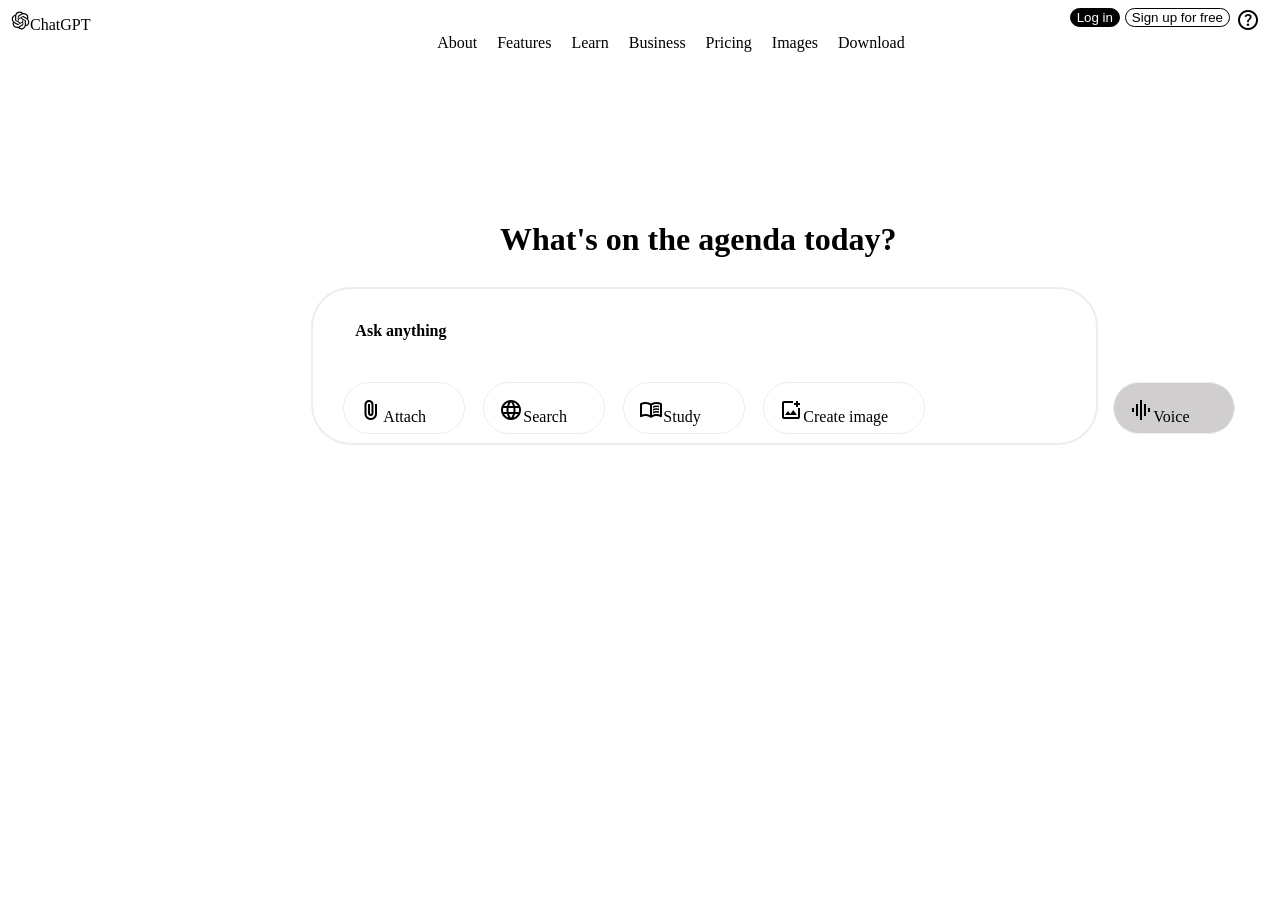
<file: index.html>
<!DOCTYPE html>
<html lang="en">

<head>
    <meta charset="UTF-8">
    <meta http-equiv="X-UA-Compatible" content="IE=edge">
    <meta name="viewport" content="width=device-width, initial-scale=1.0">
    <title>Document</title>
    <link rel="stylesheet" href="indexStyle.css">
    <link class="pIcon" rel="stylesheet"
        href="https://fonts.googleapis.com/css2?family=Material+Symbols+Outlined:opsz,wght,FILL,GRAD@20..48,100..700,0..1,-50..200&icon_names=attach_file,help,language,menu_book,add_photo_alternate,graphic_eq" />
</head>

<body>
    <header>

        <p id="gpt">ChatGPT</p>
        <span id="help" class="material-symbols-outlined">help</span>
        <button id="LogIn"> Log in </button>
        <button id="SignUp"> Sign up for free </button>

        <nav class="main-nav">
            <ul>
                <li>About</li>
                <li>Features</li>
                <li>Learn</li>
                <li>Business</li>
                <li>Pricing</li>
                <li>Images</li>
                <li>Download</li>
            </ul>
        </nav>


        <svg class="AILogo" xmlns="http://www.w3.org/2000/svg" shape-rendering="geometricPrecision"
            text-rendering="geometricPrecision" image-rendering="optimizeQuality" fill-rule="evenodd"
            clip-rule="evenodd" viewBox="0 0 512 509.639">
            <path fill="#fff"
                d="M115.612 0h280.775C459.974 0 512 52.026 512 115.612v278.415c0 63.587-52.026 115.613-115.613 115.613H115.612C52.026 509.64 0 457.614 0 394.027V115.612C0 52.026 52.026 0 115.612 0z" />
            <path fill-rule="nonzero"
                d="M412.037 221.764a90.834 90.834 0 004.648-28.67 90.79 90.79 0 00-12.443-45.87c-16.37-28.496-46.738-46.089-79.605-46.089-6.466 0-12.943.683-19.264 2.04a90.765 90.765 0 00-67.881-30.515h-.576c-.059.002-.149.002-.216.002-39.807 0-75.108 25.686-87.346 63.554-25.626 5.239-47.748 21.31-60.682 44.03a91.873 91.873 0 00-12.407 46.077 91.833 91.833 0 0023.694 61.553 90.802 90.802 0 00-4.649 28.67 90.804 90.804 0 0012.442 45.87c16.369 28.504 46.74 46.087 79.61 46.087a91.81 91.81 0 0019.253-2.04 90.783 90.783 0 0067.887 30.516h.576l.234-.001c39.829 0 75.119-25.686 87.357-63.588 25.626-5.242 47.748-21.312 60.682-44.033a91.718 91.718 0 0012.383-46.035 91.83 91.83 0 00-23.693-61.553l-.004-.005zM275.102 413.161h-.094a68.146 68.146 0 01-43.611-15.8 56.936 56.936 0 002.155-1.221l72.54-41.901a11.799 11.799 0 005.962-10.251V241.651l30.661 17.704c.326.163.55.479.596.84v84.693c-.042 37.653-30.554 68.198-68.21 68.273h.001zm-146.689-62.649a68.128 68.128 0 01-9.152-34.085c0-3.904.341-7.817 1.005-11.663.539.323 1.48.897 2.155 1.285l72.54 41.901a11.832 11.832 0 0011.918-.002l88.563-51.137v35.408a1.1 1.1 0 01-.438.94l-73.33 42.339a68.43 68.43 0 01-34.11 9.12 68.359 68.359 0 01-59.15-34.11l-.001.004zm-19.083-158.36a68.044 68.044 0 0135.538-29.934c0 .625-.036 1.731-.036 2.5v83.801l-.001.07a11.79 11.79 0 005.954 10.242l88.564 51.13-30.661 17.704a1.096 1.096 0 01-1.034.093l-73.337-42.375a68.36 68.36 0 01-34.095-59.143 68.412 68.412 0 019.112-34.085l-.004-.003zm251.907 58.621l-88.563-51.137 30.661-17.697a1.097 1.097 0 011.034-.094l73.337 42.339c21.109 12.195 34.132 34.746 34.132 59.132 0 28.604-17.849 54.199-44.686 64.078v-86.308c.004-.032.004-.065.004-.096 0-4.219-2.261-8.119-5.919-10.217zm30.518-45.93c-.539-.331-1.48-.898-2.155-1.286l-72.54-41.901a11.842 11.842 0 00-5.958-1.611c-2.092 0-4.15.558-5.957 1.611l-88.564 51.137v-35.408l-.001-.061a1.1 1.1 0 01.44-.88l73.33-42.303a68.301 68.301 0 0134.108-9.129c37.704 0 68.281 30.577 68.281 68.281a68.69 68.69 0 01-.984 11.545v.005zm-191.843 63.109l-30.668-17.704a1.09 1.09 0 01-.596-.84v-84.692c.016-37.685 30.593-68.236 68.281-68.236a68.332 68.332 0 0143.689 15.804 63.09 63.09 0 00-2.155 1.222l-72.54 41.9a11.794 11.794 0 00-5.961 10.248v.068l-.05 102.23zm16.655-35.91l39.445-22.782 39.444 22.767v45.55l-39.444 22.767-39.445-22.767v-45.535z" />
        </svg>

    </header>
    <main>


        <h1>What's on the agenda today?</h1>
        <section class="classIcon">
            <h4>Ask anything</h4>
            <p id="icon1"><span class="material-symbols-outlined">attach_file</span>Attach</p>
            <p id="icon2"><span class="material-symbols-outlined">language</span>Search</p>
            <p id="icon3"><span class="material-symbols-outlined">menu_book</span>Study</p>
            
            <a href="images.html" class="image-link">
                <p id="icon4"><span class="material-symbols-outlined">add_photo_alternate</span>Create image</p>
            </a>            
            
            <p id="icon5"><span class="material-symbols-outlined">graphic_eq</span>Voice</p>
        </section>
    </main>
</body>

</html>
</file>
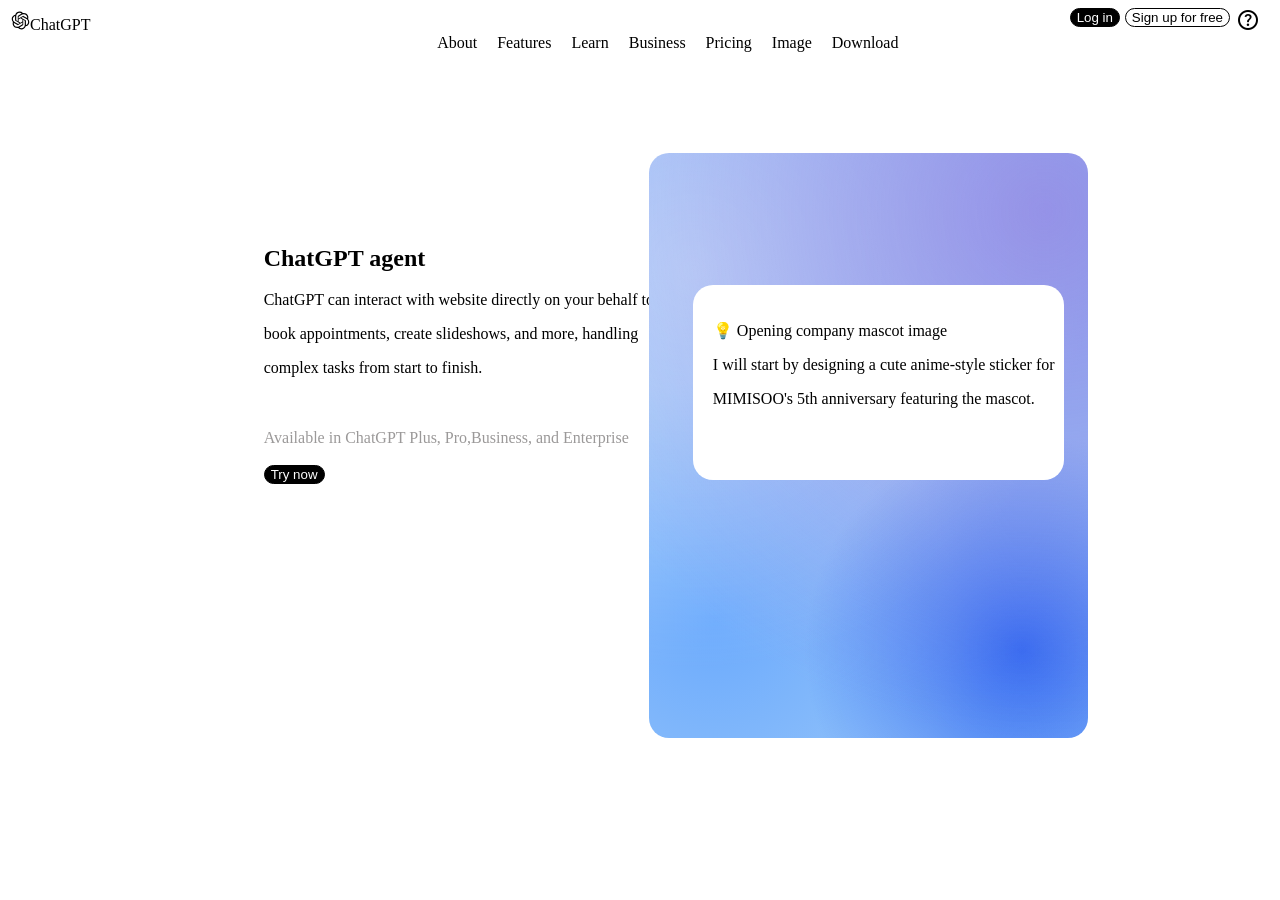
<file: agentPage.html>
<!DOCTYPE html>
<html lang="en">
<head>
    <meta charset="UTF-8">
    <meta http-equiv="X-UA-Compatible" content="IE=edge">
    <meta name="viewport" content="width=device-width, initial-scale=1.0">
    <title>Document</title>
    <link rel="stylesheet" href="agentPage.css">
    <link class="pIcon" rel="stylesheet"
    href="https://fonts.googleapis.com/css2?family=Material+Symbols+Outlined:opsz,wght,FILL,GRAD@20..48,100..700,0..1,-50..200&icon_names=attach_file,help,language,menu_book,add_photo_alternate,graphic_eq" />
</head>
<body>
    <header>

        <p id="gpt">ChatGPT</p>
        <span id="help" class="material-symbols-outlined">help</span>
        <button id="LogIn"> Log in </button>
        <button id="SignUp"> Sign up for free </button>

        <nav class="main-nav">
            <ul>
                <li>About</li>
                <li>Features</li>
                <li>Learn</li>
                <li>Business</li>
                <li>Pricing</li>
                <li><a href="images.html" style="text-decoration: none; color: inherit;">Image</a></li>                <li>Download</li>
            </ul>
        </nav>


        <svg class="AILogo" xmlns="http://www.w3.org/2000/svg" shape-rendering="geometricPrecision"
            text-rendering="geometricPrecision" image-rendering="optimizeQuality" fill-rule="evenodd"
            clip-rule="evenodd" viewBox="0 0 512 509.639">
            <path fill="#fff"
                d="M115.612 0h280.775C459.974 0 512 52.026 512 115.612v278.415c0 63.587-52.026 115.613-115.613 115.613H115.612C52.026 509.64 0 457.614 0 394.027V115.612C0 52.026 52.026 0 115.612 0z" />
            <path fill-rule="nonzero"
                d="M412.037 221.764a90.834 90.834 0 004.648-28.67 90.79 90.79 0 00-12.443-45.87c-16.37-28.496-46.738-46.089-79.605-46.089-6.466 0-12.943.683-19.264 2.04a90.765 90.765 0 00-67.881-30.515h-.576c-.059.002-.149.002-.216.002-39.807 0-75.108 25.686-87.346 63.554-25.626 5.239-47.748 21.31-60.682 44.03a91.873 91.873 0 00-12.407 46.077 91.833 91.833 0 0023.694 61.553 90.802 90.802 0 00-4.649 28.67 90.804 90.804 0 0012.442 45.87c16.369 28.504 46.74 46.087 79.61 46.087a91.81 91.81 0 0019.253-2.04 90.783 90.783 0 0067.887 30.516h.576l.234-.001c39.829 0 75.119-25.686 87.357-63.588 25.626-5.242 47.748-21.312 60.682-44.033a91.718 91.718 0 0012.383-46.035 91.83 91.83 0 00-23.693-61.553l-.004-.005zM275.102 413.161h-.094a68.146 68.146 0 01-43.611-15.8 56.936 56.936 0 002.155-1.221l72.54-41.901a11.799 11.799 0 005.962-10.251V241.651l30.661 17.704c.326.163.55.479.596.84v84.693c-.042 37.653-30.554 68.198-68.21 68.273h.001zm-146.689-62.649a68.128 68.128 0 01-9.152-34.085c0-3.904.341-7.817 1.005-11.663.539.323 1.48.897 2.155 1.285l72.54 41.901a11.832 11.832 0 0011.918-.002l88.563-51.137v35.408a1.1 1.1 0 01-.438.94l-73.33 42.339a68.43 68.43 0 01-34.11 9.12 68.359 68.359 0 01-59.15-34.11l-.001.004zm-19.083-158.36a68.044 68.044 0 0135.538-29.934c0 .625-.036 1.731-.036 2.5v83.801l-.001.07a11.79 11.79 0 005.954 10.242l88.564 51.13-30.661 17.704a1.096 1.096 0 01-1.034.093l-73.337-42.375a68.36 68.36 0 01-34.095-59.143 68.412 68.412 0 019.112-34.085l-.004-.003zm251.907 58.621l-88.563-51.137 30.661-17.697a1.097 1.097 0 011.034-.094l73.337 42.339c21.109 12.195 34.132 34.746 34.132 59.132 0 28.604-17.849 54.199-44.686 64.078v-86.308c.004-.032.004-.065.004-.096 0-4.219-2.261-8.119-5.919-10.217zm30.518-45.93c-.539-.331-1.48-.898-2.155-1.286l-72.54-41.901a11.842 11.842 0 00-5.958-1.611c-2.092 0-4.15.558-5.957 1.611l-88.564 51.137v-35.408l-.001-.061a1.1 1.1 0 01.44-.88l73.33-42.303a68.301 68.301 0 0134.108-9.129c37.704 0 68.281 30.577 68.281 68.281a68.69 68.69 0 01-.984 11.545v.005zm-191.843 63.109l-30.668-17.704a1.09 1.09 0 01-.596-.84v-84.692c.016-37.685 30.593-68.236 68.281-68.236a68.332 68.332 0 0143.689 15.804 63.09 63.09 0 00-2.155 1.222l-72.54 41.9a11.794 11.794 0 00-5.961 10.248v.068l-.05 102.23zm16.655-35.91l39.445-22.782 39.444 22.767v45.55l-39.444 22.767-39.445-22.767v-45.535z" />
        </svg>

    </header>
    
    <section>

        <div id="text">
            <h1>ChatGPT agent</h1>
            <p>ChatGPT can interact with website directly on your behalf to</p>
            <p>book appointments, create slideshows, and more, handling</p>
            <p>complex tasks from start to finish.</p>
            <br>
            <br>
            <span>Available in ChatGPT Plus, Pro,Business, and Enterprise</span>
            <br><br>
            <button>Try now</button>
        </div>
        
        <div id="imgs">
            <div id="inText">
                <p>💡 Opening company mascot image </p>
                <p> I will start by designing a cute anime-style sticker for </p>
                <p> MIMISOO's 5th anniversary featuring the mascot. </p>
            </div>
        </div>

    </section>

</body>
</html>
</file>
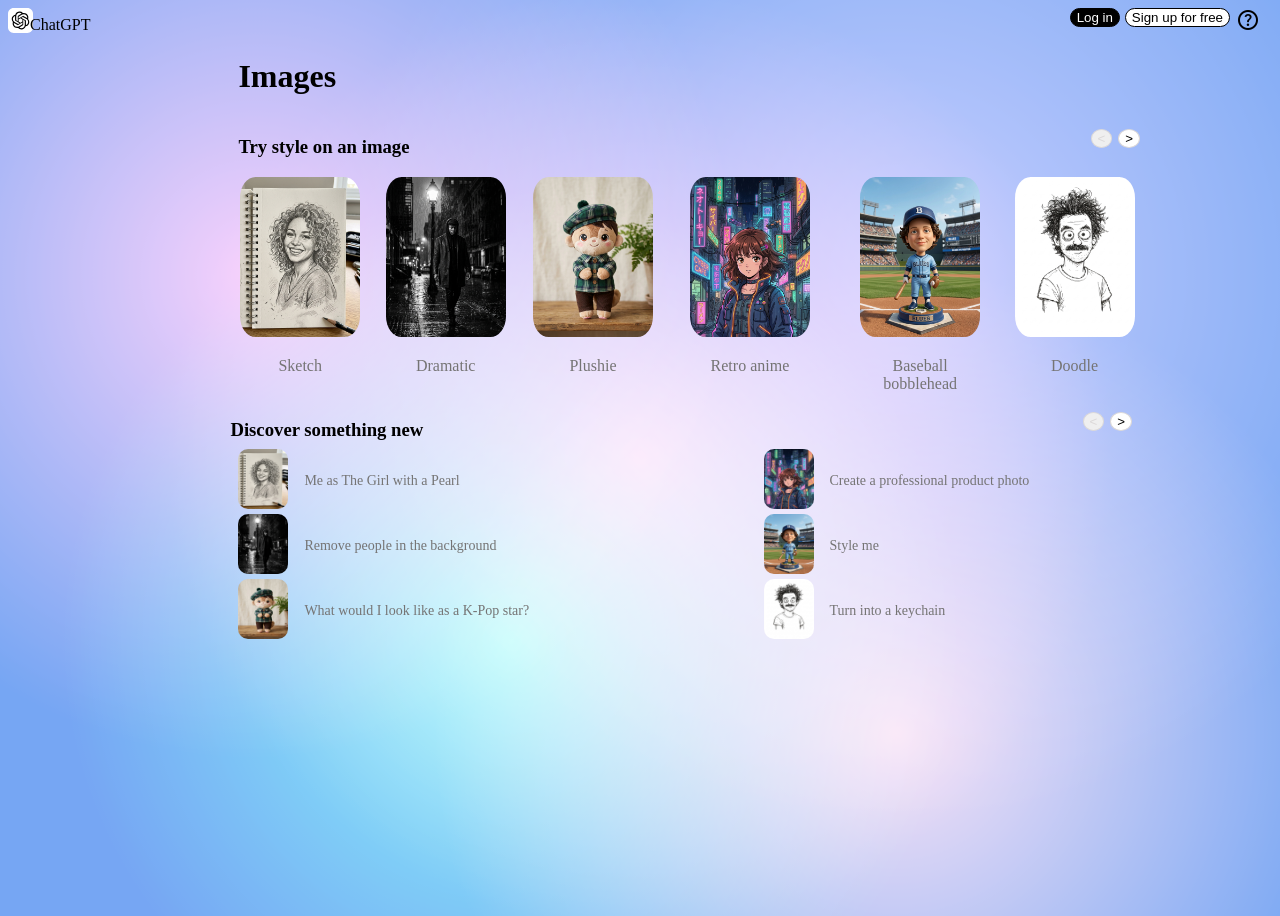
<file: images.html>
<!DOCTYPE html>
<html lang="en">

<head>
    <meta charset="UTF-8">
    <meta http-equiv="X-UA-Compatible" content="IE=edge">
    <meta name="viewport" content="width=device-width, initial-scale=1.0">
    <title>Document</title>
    <link rel="stylesheet" href="imagesStyle.css">
    <link class="pIcon" rel="stylesheet"
        href="https://fonts.googleapis.com/css2?family=Material+Symbols+Outlined:opsz,wght,FILL,GRAD@20..48,100..700,0..1,-50..200&icon_names=attach_file,help,language,menu_book,add_photo_alternate,graphic_eq" />
</head>

<body>
    <header>
        <p id="gpt">ChatGPT</p>
        <span id="help" class="material-symbols-outlined">help</span>
        <button id="LogIn"> Log in </button>
        <button id="SignUp"> Sign up for free </button>

        <svg class="AILogo" xmlns="http://www.w3.org/2000/svg" shape-rendering="geometricPrecision"
            text-rendering="geometricPrecision" image-rendering="optimizeQuality" fill-rule="evenodd"
            clip-rule="evenodd" viewBox="0 0 512 509.639">
            <path fill="#fff"
                d="M115.612 0h280.775C459.974 0 512 52.026 512 115.612v278.415c0 63.587-52.026 115.613-115.613 115.613H115.612C52.026 509.64 0 457.614 0 394.027V115.612C0 52.026 52.026 0 115.612 0z" />
            <path fill-rule="nonzero"
                d="M412.037 221.764a90.834 90.834 0 004.648-28.67 90.79 90.79 0 00-12.443-45.87c-16.37-28.496-46.738-46.089-79.605-46.089-6.466 0-12.943.683-19.264 2.04a90.765 90.765 0 00-67.881-30.515h-.576c-.059.002-.149.002-.216.002-39.807 0-75.108 25.686-87.346 63.554-25.626 5.239-47.748 21.31-60.682 44.03a91.873 91.873 0 00-12.407 46.077 91.833 91.833 0 0023.694 61.553 90.802 90.802 0 00-4.649 28.67 90.804 90.804 0 0012.442 45.87c16.369 28.504 46.74 46.087 79.61 46.087a91.81 91.81 0 0019.253-2.04 90.783 90.783 0 0067.887 30.516h.576l.234-.001c39.829 0 75.119-25.686 87.357-63.588 25.626-5.242 47.748-21.312 60.682-44.033a91.718 91.718 0 0012.383-46.035 91.83 91.83 0 00-23.693-61.553l-.004-.005zM275.102 413.161h-.094a68.146 68.146 0 01-43.611-15.8 56.936 56.936 0 002.155-1.221l72.54-41.901a11.799 11.799 0 005.962-10.251V241.651l30.661 17.704c.326.163.55.479.596.84v84.693c-.042 37.653-30.554 68.198-68.21 68.273h.001zm-146.689-62.649a68.128 68.128 0 01-9.152-34.085c0-3.904.341-7.817 1.005-11.663.539.323 1.48.897 2.155 1.285l72.54 41.901a11.832 11.832 0 0011.918-.002l88.563-51.137v35.408a1.1 1.1 0 01-.438.94l-73.33 42.339a68.43 68.43 0 01-34.11 9.12 68.359 68.359 0 01-59.15-34.11l-.001.004zm-19.083-158.36a68.044 68.044 0 0135.538-29.934c0 .625-.036 1.731-.036 2.5v83.801l-.001.07a11.79 11.79 0 005.954 10.242l88.564 51.13-30.661 17.704a1.096 1.096 0 01-1.034.093l-73.337-42.375a68.36 68.36 0 01-34.095-59.143 68.412 68.412 0 019.112-34.085l-.004-.003zm251.907 58.621l-88.563-51.137 30.661-17.697a1.097 1.097 0 011.034-.094l73.337 42.339c21.109 12.195 34.132 34.746 34.132 59.132 0 28.604-17.849 54.199-44.686 64.078v-86.308c.004-.032.004-.065.004-.096 0-4.219-2.261-8.119-5.919-10.217zm30.518-45.93c-.539-.331-1.48-.898-2.155-1.286l-72.54-41.901a11.842 11.842 0 00-5.958-1.611c-2.092 0-4.15.558-5.957 1.611l-88.564 51.137v-35.408l-.001-.061a1.1 1.1 0 01.44-.88l73.33-42.303a68.301 68.301 0 0134.108-9.129c37.704 0 68.281 30.577 68.281 68.281a68.69 68.69 0 01-.984 11.545v.005zm-191.843 63.109l-30.668-17.704a1.09 1.09 0 01-.596-.84v-84.692c.016-37.685 30.593-68.236 68.281-68.236a68.332 68.332 0 0143.689 15.804 63.09 63.09 0 00-2.155 1.222l-72.54 41.9a11.794 11.794 0 00-5.961 10.248v.068l-.05 102.23zm16.655-35.91l39.445-22.782 39.444 22.767v45.55l-39.444 22.767-39.445-22.767v-45.535z" />
        </svg>
    </header>

    <div id="title">
        <h1>Images</h1>
        <div id="In_title">
            <h3>Try style on an image</h3>
            <button class="btn" id="left1"><</button>
            <button class="btn" id="right1">></button>
        </div>
    </div>
    <!-- תמונות גדולות -->
    <section class="big_img">

        <div id="img1">
            <img src="p5.jpg">
            <figure>Sketch</figure>
        </div>
        <div id="img2">
            <img src="p6.jpg">
            <figure>Dramatic</figure>
        </div>
        <div id="img3">
            <img src="p3.jpg">
            <figure>Plushie</figure>
        </div>
        <div id="img4">
            <img src="p4.jpg">
            <figure>Retro anime</figure>
        </div>
        <div id="img5">
            <img src="p1.jpg">
            <figure>Baseball <br> bobblehead</figure>
        </div>
        <div id="img6">
            <img src="p2.jpg">
            <figure>Doodle</figure>
        </div>

    </section>

    <div id="In_title2">
        <h3>Discover something new</h3>
        <button class="btn" id="left1"><</button>
        <button class="btn" id="right1">></button>
    </div>

    <!-- תמונות קטנות -->
    <section class="small_img">
        <!-- טור שמאל -->
        <div id="left_img">
            <div id="img11">
                <img src="p5.jpg">
                <span class="item-text">Me as The Girl with a Pearl</span>
            </div>
            <div id="img22">
                <img src="p6.jpg">
                <span class="item-text">Remove people in the background</span>
            </div>
            <div id="img33">
                <img src="p3.jpg">
                <span class="item-text">What would I look like as a K-Pop star?</span>
            </div>
        </div>

        <!-- טור ימין -->
        <div id="right_img">
            <div id="img44">
                <img src="p4.jpg">
                <span class="item-text">Create a professional product photo</span>
            </div>
            <div id="img55">
                <img src="p1.jpg">
                <span class="item-text">Style me</span>
            </div>
            <div id="img66">
                <img src="p2.jpg">
                <span class="item-text">Turn into a keychain</span>
            </div>
        </div>



    </section>
</body>

</html>
</file>
<file: indexStyle.css>
.AILogo {
  width: 25px;
  height: 25px;
  top: -15px;
}
#gpt {
  position: absolute;
  left: 30px;
  top: 0px;
}

#help {
  position: absolute;
  right: 20px;
}
#LogIn {
  position: absolute;
  right: 160px;
  border: 1px solid black;
  border-radius: 10px;
  background-color: black;
  color: white;
}
#SignUp {
  position: absolute;
  right: 50px;
  border: 1px solid black;
  border-radius: 10px;
  background-color: white;
  color: black;
}
/* .material-symbols-outlined{
  position:absolute ;
  width: 25px;
  height: 25px;
  top: 0px;
  left: 98%;
} */

/* סרגל ניווט */

.main-nav{
  position: relative;
}
  .main-nav ul {
    background-color: white;
    position: absolute;
    left: 30%;
  }
  
  .main-nav li  {
    display: block;
    color: black;
    float: left;
    padding: 10px;
    text-align: center;
    
  }
  /* icon */
  
  h1{
    text-align: center;
    position: absolute;
    top: 200px;
    left: 500px;
    
  }
  h4{
    margin-left: 30px;
  }
  
  
  .classIcon {
    
      width: 60%;
      height: 130px;
      padding: 12px;
      border: 2px solid rgb(237, 237, 237);
      border-radius: 40px;
      background-color: white;
      font-size: 16px;
      position: relative;
      left: 24%;
      top: 250px;
  }
  .classIcon p { 
    border-radius: 30px;
    border: 1px solid rgb(237, 237, 237);
    width: 90px;
    height:20px;  
    position: absolute;
    padding: 15px;
    display: inline-block;
  }

  #icon1 {
    position: absolute;
    top: 50%;
    left: 30px;
  }
  #icon2 {
    position: absolute;
    top: 50%;
    left: 170px;
  }
  #icon3 {
    position: absolute;
    top: 50%;
    left: 310px;
  }
  #icon4 {
    position: absolute;
    top: 50%;
    left: 450px;
    width: 130px;
  }
  #icon5 {
    position: absolute;
    top: 50%;
    left: 800px;
    background-color: rgb(208, 206, 206);
  }

 
  .pIcon {
    width: 23px;
    height: 23px;

  font-variation-settings:
  'FILL' 0,
  'wght' 400,
  'GRAD' 0,
  'opsz' 20;
  }

  .image-link {
    text-decoration: none; 
    color: inherit;        
    display: block;        
  }
</file>
<file: agentPage.css>
body{
    /* position: relative; */
}
.AILogo {
    width: 25px;
    height: 25px;
    top: -15px;
  }
  #gpt {
    position: absolute;
    left: 30px;
    top: 0px;
  }
  
  #help {
    position: absolute;
    right: 20px;
  }
  #LogIn {
    position: absolute;
    right: 160px;
    border: 1px solid black;
    border-radius: 10px;
    background-color: black;
    color: white;
  }
  #SignUp {
    position: absolute;
    right: 50px;
    border: 1px solid #000000;
    border-radius: 10px;
    background-color: white;
    color: black;
  }

  .main-nav{
    position: relative;
  }
    .main-nav ul {
      background-color: white;
      position: absolute;
      left: 30%;
    }
    
    .main-nav li  {
      display: block;
      color: black;
      float: left;
      padding: 10px;
      text-align: center;
      
    }
  
  /*  */
  section{
    position: absolute;
    top: 17%;
    width: 70%;
    height: 65%;
    left:15%;
  }
  #text{
    position: absolute;
    /* border: 1px solid black; */
    width: 49%;
    height: 100%;
    padding: 8%;
  }
  #text span{
    color: rgb(155, 153, 153);
  }
  
  #imgs{
    position: absolute;
    /* border: 1px solid red; */
    width: 49%;
    height: 100%;
    right: 0%;
    border-radius: 20px;

    background-color: #94c3f9;
    background-image: 
    radial-gradient(circle at 90% 10%, rgba(147, 112, 219, 0.6) 0%, transparent 80%),
    radial-gradient(circle at 85% 85%, rgba(26, 86, 240, 0.8) 0%, transparent 35%),
    radial-gradient(circle at 10% 20%, rgba(255, 255, 255, 0.4) 0%, transparent 65%),
    radial-gradient(circle at 15% 80%, rgba(90, 160, 255, 0.7) 0%, transparent 40%);
  }
  #inText{
    /* border: 1px solid black; */
    margin-top: 30%;
    height: 30%;
    width: 80%;
    margin-left: 10%;
    border-radius: 20px;
    background-color: white;
    padding-left: 20px;
    padding-top: 20px;
  }

  #text button{
    border: 1px solid black;
    border-radius: 10px;
    background-color: black;
    color: white;
  }
</file>
<file: imagesStyle.css>
body{
    width:100%;
    /* position: relative; */

  background-color: #76a6f3; /* צבע בסיס */
  background-image: 
    radial-gradient(circle at 20% 30%, #f17bb6 0%, transparent 40%),
    radial-gradient(circle at 70% 30%, #9c75f7 0%, transparent 50%),
    radial-gradient(circle at 40% 70%, #25f7b1 0%, transparent 45%),
    radial-gradient(circle at 70% 80%, #f1ac35 0%, transparent 40%),
    radial-gradient(circle at 50% 50%, #ef5c5c 0%, transparent 60%);
  background-blend-mode: screen; /* ממזג את הצבעים בצורה חלקה וזוהרת */
  height: 100vh;
}
.AILogo {
    width: 25px;
    height: 25px;
    top: -15px;
  }
  #gpt {
    position: absolute;
    left: 30px;
    top: 0px;
  }
  
  #help {
    position: absolute;
    right: 20px;
  }
  #LogIn {
    position: absolute;
    right: 160px;
    border: 1px solid black;
    border-radius: 10px;
    background-color: black;
    color: white;
  }
  #SignUp {
    position: absolute;
    right: 50px;
    border: 1px solid black;
    border-radius: 10px;
    background-color: white;
    color: black;
  }
  
  
  
  #title{
    position: relative;
    left: 18%;
    width: 920px;
  }
  #In_title{
    position: absolute;
    width: 920px;
  }
  .btn{
    border-radius: 50%;
    border: 0.5px solid rgb(219, 216, 216);
    position: absolute;
  }
  
  h3{
    top: 20%;
  }
  
  #right1{
    background-color: white;
    top: 20%;
    right: 2%;
  }
 
  #left1{
    color: rgb(219, 216, 216) ;
    top: 20%;
    right: 5%;
 }

/* תמונות גדולות */
 
.big_img img{
  width: 120px;
  height: 160px;
  border-radius: 13%;
 }
 .big_img figure{
  color: rgb(117, 116, 116);
 }

 .big_img{
  width: 1000px;
  /* border: 1px solid rebeccapurple; */
  margin-left: 18%;
 }

 #img1 ,#img2 ,#img3, #img4, #img5, #img6 {
  display: inline-block;
  vertical-align: top;   
  margin-top: 60px;
  /* width: 150px; */
  margin-right: 10px;    
  text-align: center;
 }
 
 #In_title2{
  position: absolute;
  width: 920px;
  left: 18%;
  top: 400px;

}

 /* תמונות קטנות */

.small_img img{
  width: 50px;
  height: 60px;
  border-radius: 10%;
  color: gray;
  margin-bottom: 5px;

}

#left_img, #right_img {
  display: inline-block;
  vertical-align: top;   
  margin-top: 40px;
  margin-left: 18%;    
 }

 .small_img img {
  border-radius: 10px;
  width: 50px;
  height: 60px;
  vertical-align: middle;
}
.small_img span{
  display: inline-block;
  vertical-align: middle;
  margin-left: 12px;
  font-size: 14px;
  color: rgb(117, 116, 116);
}
</file>
